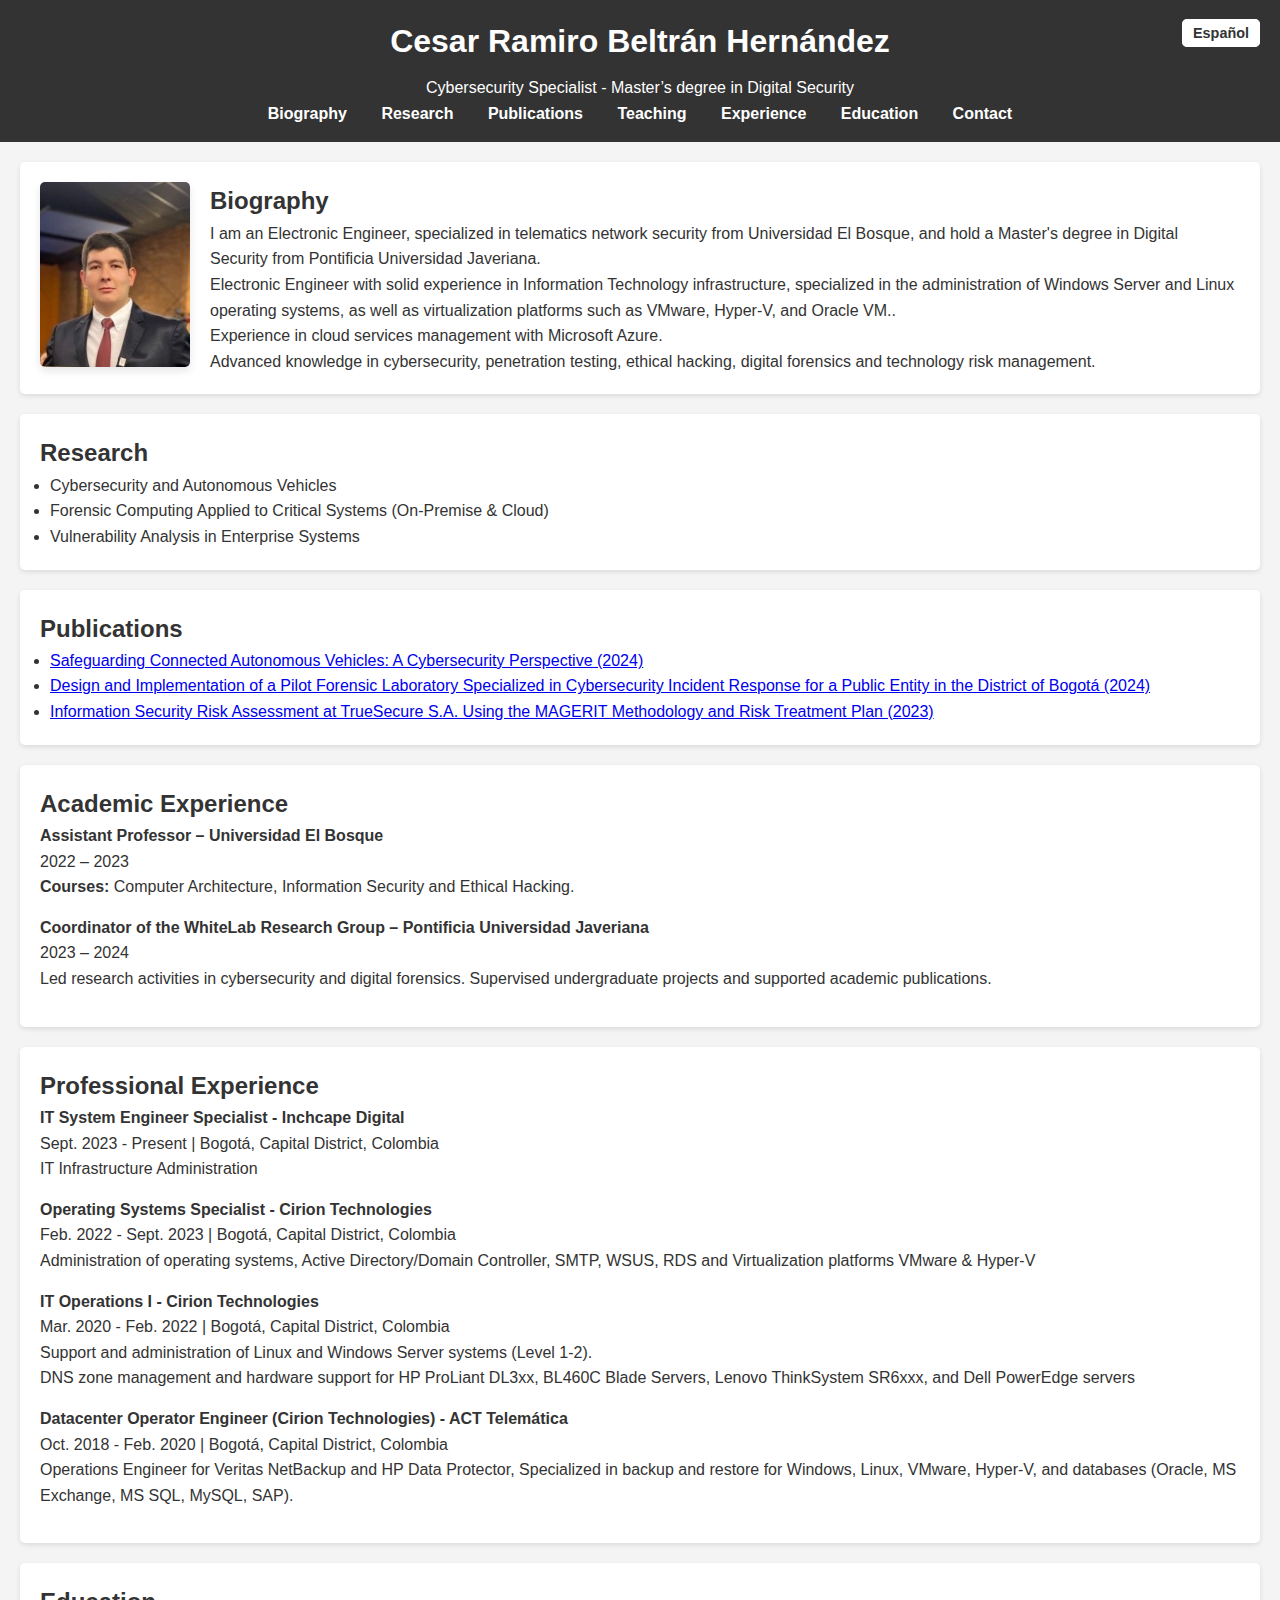
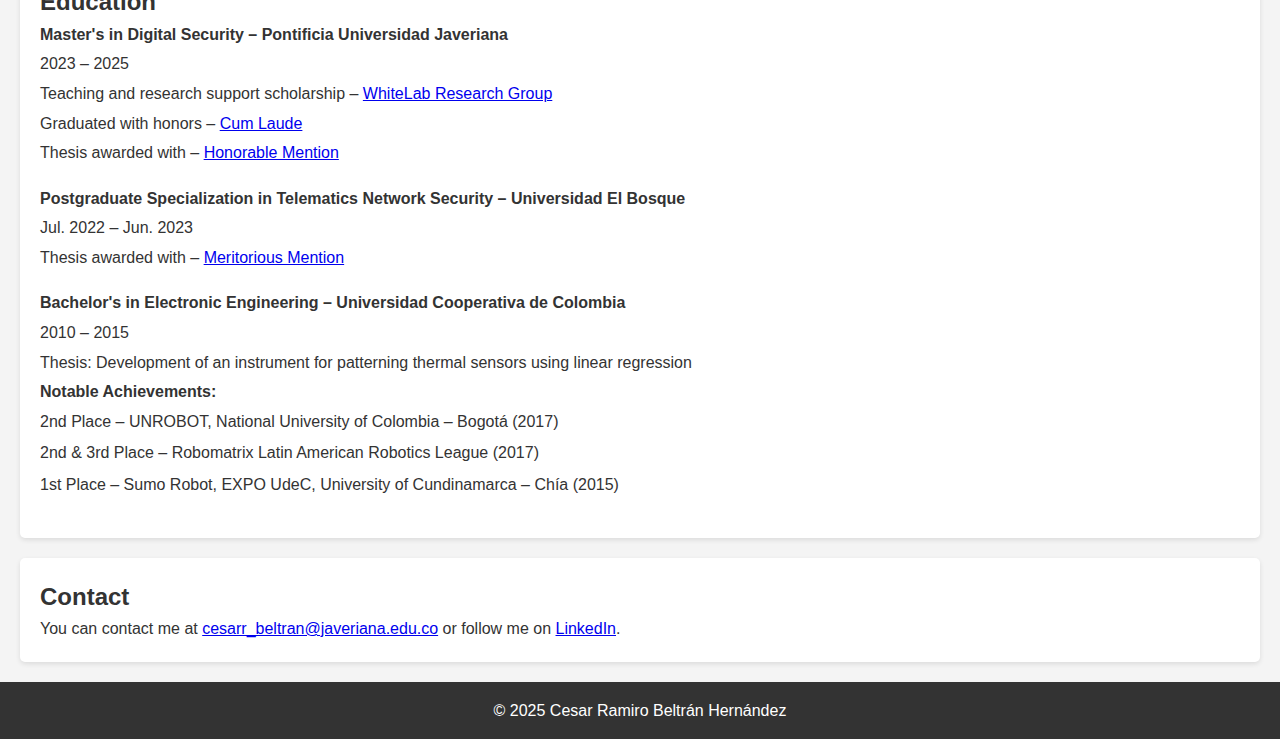
<file: index.html>
<!DOCTYPE html>
<html lang="en">
<head>
    <meta charset="UTF-8">
    <meta name="google-site-verification" content="9J8k7aKQbsX6PkaiaRwL8PEBF6WIWXgUdwEIreXxYmI" />
    <meta name="author" content="Cesar R. Beltrán-Hernández, Cesar Ramiro Beltrán Hernández, Cesar Ramiro Beltran Hernandez">
    <meta name="viewport" content="width=device-width, initial-scale=1.0">
    <meta name="description" content="Perfil académico y profesional de Cesar Ramiro Beltrán Hernández - Magister en Seguridad Digital - Research in cybersecurity, vehículos autónomos e informática forense">
    <meta name="keywords" content="cybersecurity, Digital forensic, magister en seguridad digital, Cesar Ramiro Beltrán Hernández, Cesar Ramiro Beltran Hernandez, Cesar R. Beltrán-Hernández,Cesar Beltrán, Cesar Beltrán Hernández, Cesar R. Beltrán-Hernández, Cesar Ramiro Beltrán">
    <meta name="Robots" content="index,follow">
    <link rel="icon" href="favicon.ico" type="image/x-icon">
    <title>Cesar Ramiro Beltrán Hernández</title>
    <style>
* {
    margin: 0;
    padding: 0;
    box-sizing: border-box;
}

body {
    font-family: Arial, sans-serif;
    line-height: 1.6;
    background-color: #f4f4f4;
    color: #333;
}

header {
    background: #333;
    color: #fff;
    padding: 1rem 0;
    text-align: center;

}

header h1 {
    margin-bottom: 0.5rem;
}

nav ul {
    list-style: none;
    padding: 0;
}

nav ul li {
    display: inline;
    margin: 0 15px;
}

nav ul li a {
    color: #fff;
    text-decoration: none;
    font-weight: bold;
}

section {
    padding: 20px;
    margin: 20px 20px 20px 20px; /* Márgenes: superior, derecho, inferior, izquierdo */
    background: #fff;
    border-radius: 5px;
    box-shadow: 0 2px 5px rgba(0, 0, 0, 0.1);
}

footer {
    text-align: center;
    padding: 1rem;
    background: #333;
    color: #fff;
    margin-top: 20px;
}

#research ul {
    margin-left: 10px;
}

#publications ul {
    margin-left: 10px;
}
#teaching ul {
    list-style-type: none;
    margin: 0;
    padding: 0;
}

#teaching ul > li {
    margin-bottom: 15px;
}
#education ul {
    list-style-type: none;
    padding-left: 0;
}

#education ul > li {
    margin-bottom: 20px;
}

#education p {
    margin: 4px 0;
}

#education .achievements li {
    margin-bottom: 6px;
}
</style>
<style>
        #about {
            display: flex;
            align-items: flex-start;
            gap: 20px;
        }
        #about img {
            border-radius: 5px;
            box-shadow: 0 4px 8px rgba(0, 0, 0, 0.1);
            max-width: 150px; /* Tamaño 3x4 cm aproximadamente */
            height: auto;
        }
        #about p {
            flex: 1;
        }
        #experience ul {
            list-style: none;
            padding: 0;
        }
        #experience li {
            margin-bottom: 15px;
        }
        #experience h3 {
            margin: 5px 0;
            font-size: 1.2em;
            color: #333;
        }
        #experience p {
            margin: 0;
            color: #333;
        }
    </style>

<style>
.language-switch {
    position: absolute;
    top: 20px;
    right: 20px;
}
.language-switch a {
    background-color: #fff;
    color: #333;
    border: 1px solid #fff;
    padding: 5px 10px;
    text-decoration: none;
    border-radius: 5px;
    font-weight: bold;
    font-size: 0.9em;
    transition: background-color 0.3s ease;
}
.language-switch a:hover {
    background-color: #ddd;
}
</style>
	
<style>
@media (max-width: 768px) {
    .language-switch {
        position: relative;
        top: auto;
        right: auto;
        margin: 0px 15px 0 auto; /* top, right, bottom, left */
        text-align: right;
        display: block;
    }
}

</style>


<style>
#education {
    padding: 20px;
    margin: 20px;
    background: #fff;
    border-radius: 5px;
    box-shadow: 0 2px 5px rgba(0,0,0,0.1);
}
.education-entry {
    margin-bottom: 20px;
}
.education-entry h3 {
    margin: 5px 0;
    font-size: 1.2em;
    color: #333;
}
.education-entry p {
    margin: 0 0 5px 0;
    font-style: italic;
    color: #555;
}
.education-entry ul {
    margin-left: 20px;
}
.education-entry li {
    margin-bottom: 5px;
}
</style>

</head>
<body>
    <header>
    <div class="language-switch"><a href="/index_es.html">Español</a></div>
        <h1>Cesar Ramiro Beltrán Hernández</h1>
        <p>Cybersecurity Specialist - Master’s degree in Digital Security</p>
        <nav>
            <ul>
                <li><a href="#about">Biography</a></li>
                <li><a href="#research">Research</a></li>
                <li><a href="#publications">Publications</a></li>
                <li><a href="#teaching">Teaching</a></li>
                <li><a href="#experience">Experience</a></li>
				<li><a href="#education">Education</a></li>
                <li><a href="#contact">Contact</a></li>
            </ul>
        </nav>
    </header>

    <section id="about">
        <img src="foto.jpg" alt="Cesar Ramiro Beltrán Hernández, especialista en ciberseguridad">
        <div>
            <h2>Biography</h2>
            <p>I am an Electronic Engineer, specialized in telematics network security from Universidad El Bosque, and hold a Master's degree in Digital Security from Pontificia Universidad Javeriana.</p>
            <p>Electronic Engineer with solid experience in Information Technology infrastructure, specialized in the administration of Windows Server and Linux operating systems, as well as virtualization platforms such as VMware, Hyper-V, and Oracle VM..</p>
			<p>Experience in cloud services management with Microsoft Azure.</p>
			<p>Advanced knowledge in cybersecurity, penetration testing, ethical hacking, digital forensics and technology risk management.</p>
        </div>
    </section>

    
<section id="research">
    <h2>Research</h2>
    <ul>
        <li>
            <p>Cybersecurity and Autonomous Vehicles</p>
        </li>
        <li>
            <p>Forensic Computing Applied to Critical Systems (On-Premise & Cloud)</p>
        </li>
        <li>
            <p>Vulnerability Analysis in Enterprise Systems</p>
        </li>
    </ul>
</section>


    
<section id="publications">
    <h2>Publications</h2>
    <ul>
        <li>
            <p><a href="https://doi.org/10.1007/978-3-031-75233-9_24" target="_blank">Safeguarding Connected Autonomous Vehicles: A Cybersecurity Perspective (2024)</a></p>
        </li>
        <li>
            <p><a href="http://hdl.handle.net/10554/69768" target="_blank">Design and Implementation of a Pilot Forensic Laboratory Specialized in Cybersecurity Incident Response for a Public Entity in the District of Bogotá (2024)</a></p>
        </li>
        <li>
            <p><a href="https://hdl.handle.net/20.500.12495/11208" target="_blank">Information Security Risk Assessment at TrueSecure S.A. Using the MAGERIT Methodology and Risk Treatment Plan (2023)</a></p>
        </li>
    </ul>
</section>


<section id="teaching">
    <h2>Academic Experience</h2>
    <ul>
        <li>
            <h4>Assistant Professor – Universidad El Bosque</h4>
            <p>2022 – 2023</p>
            <p><strong>Courses:</strong> Computer Architecture, Information Security and Ethical Hacking.</p>
        </li>
        <li>
            <h4>Coordinator of the WhiteLab Research Group – Pontificia Universidad Javeriana</h4>
            <p>2023 – 2024</p>
            <p>Led research activities in cybersecurity and digital forensics. Supervised undergraduate projects and supported academic publications.</p>
        </li>
    </ul>
</section>

    <section id="experience">
        <h2>Professional Experience</h2>
        <ul>
            <li>
                <h4>IT System Engineer Specialist - Inchcape Digital</h4>
                <p>Sept. 2023 - Present | Bogotá, Capital District, Colombia</p>
                <p>IT Infrastructure Administration</p>
            </li>
            <li>
                <h4>Operating Systems Specialist - Cirion Technologies</h4>
                <p>Feb. 2022 - Sept. 2023 | Bogotá, Capital District, Colombia</p>
                <p>Administration of operating systems, Active Directory/Domain Controller, SMTP, WSUS, RDS and  Virtualization platforms VMware & Hyper-V</p>
            </li>
            <li>
                <h4>IT Operations I - Cirion Technologies</h4>
                <p>Mar. 2020 - Feb. 2022 | Bogotá, Capital District, Colombia</p>
                <p>Support and administration of Linux and Windows Server systems (Level 1-2).</p>
				<p>DNS zone management and hardware support for HP ProLiant DL3xx, BL460C Blade Servers, Lenovo ThinkSystem SR6xxx, and Dell PowerEdge servers</p>
            </li>
            <li>
                <h4>Datacenter Operator Engineer (Cirion Technologies) - ACT Telemática</h4>
                <p>Oct. 2018 - Feb. 2020 | Bogotá, Capital District, Colombia</p>
                <p>Operations Engineer for Veritas NetBackup and HP Data Protector, Specialized in backup and restore for Windows, Linux, VMware, Hyper-V, and databases (Oracle, MS Exchange, MS SQL, MySQL, SAP).</p>
            </li>
        </ul>
    </section>

    
<section id="education">
    <h2>Education</h2>
    <ul>
        <li>
            <h4>Master's in Digital Security – Pontificia Universidad Javeriana</h4>
            <p>2023 – 2025</p>
            <p>Teaching and research support scholarship – <a href="https://perfilesycapacidades.javeriana.edu.co/es/organisations/whitelab" target="_blank" rel="noopener noreferrer">WhiteLab Research Group</a></p>
            <p>Graduated with honors – <a href="/cumlaude.jpg" target="_blank" rel="noopener noreferrer"> Cum Laude</a>
            <p>Thesis awarded with – <a href="/hmentionPUJ.jpg" target="_blank" rel="noopener noreferrer"> Honorable Mention</a>
        </li>
        <li>
            <h4>Postgraduate Specialization in Telematics Network Security – Universidad El Bosque</h4>
            <p>Jul. 2022 – Jun. 2023</p>
            <p>Thesis awarded with – <a href="/hmentionEB.jpg" target="_blank" rel="noopener noreferrer"> Meritorious Mention</a>
			
        </li>
        <li>
            <h4>Bachelor's in Electronic Engineering – Universidad Cooperativa de Colombia</h4>
            <p>2010 – 2015</p>
            <p>Thesis: Development of an instrument for patterning thermal sensors using linear regression</p>
            <p><strong>Notable Achievements:</strong></p>
            <ul class="achievements">
                <li>2nd Place – UNROBOT, National University of Colombia – Bogotá (2017)</li>
                <li>2nd & 3rd Place – Robomatrix Latin American Robotics League (2017)</li>
                <li>1st Place – Sumo Robot, EXPO UdeC, University of Cundinamarca – Chía (2015)</li>
            </ul>
        </li>
    </ul>
</section>

<section id="contact">
        <h2>Contact</h2>
        <p>You can contact me at <a href="mailto:cesarr_beltran@javeriana.edu.co">cesarr_beltran@javeriana.edu.co</a> or follow me on <a href="https://www.linkedin.com/in/cesarbeltranh/?lipi=urn%3Ali%3Apage%3Ad_flagship3_feed%3BI4XJzlIfSIOGdBQybpV%2F4A%3D%3D" target="_blank">LinkedIn</a>.</p>
    </section>

    <footer>
        <p>&copy; 2025 Cesar Ramiro Beltrán Hernández</p>
    </footer>
</body>
</html>
</file>
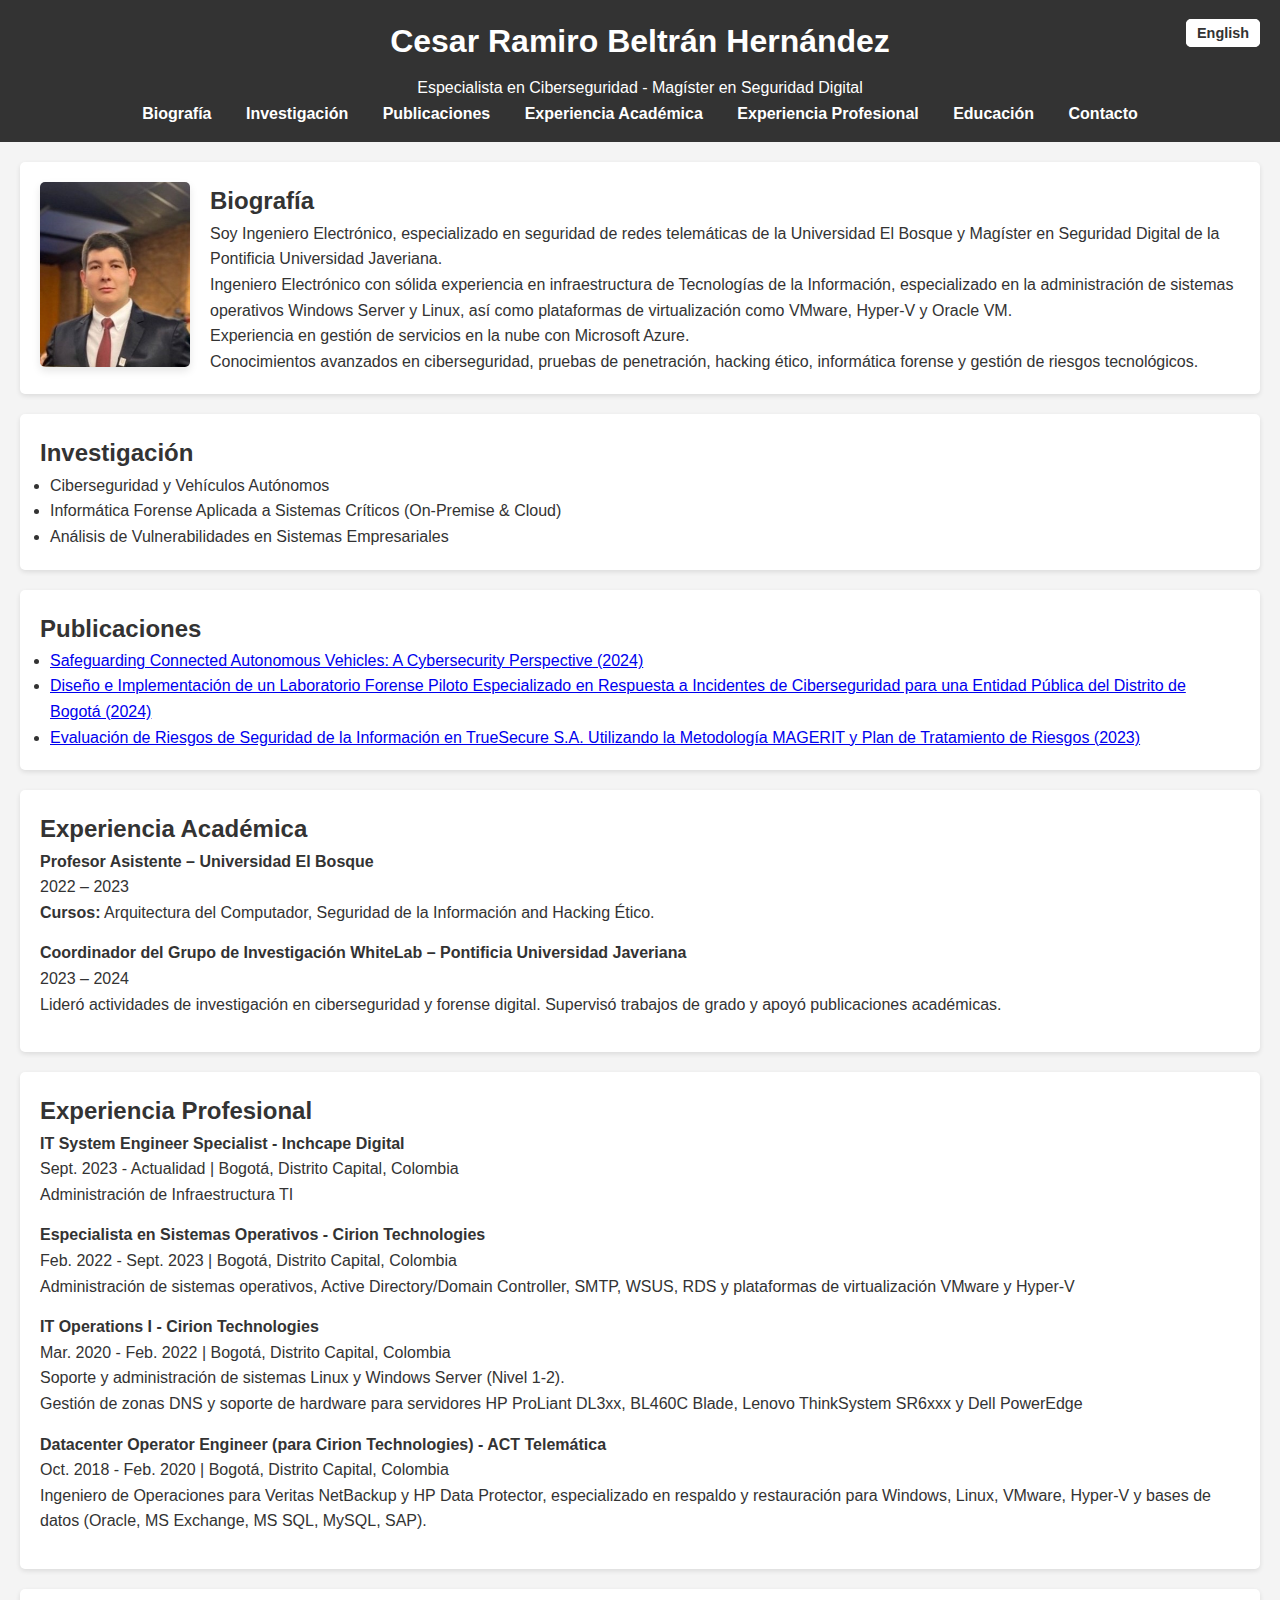
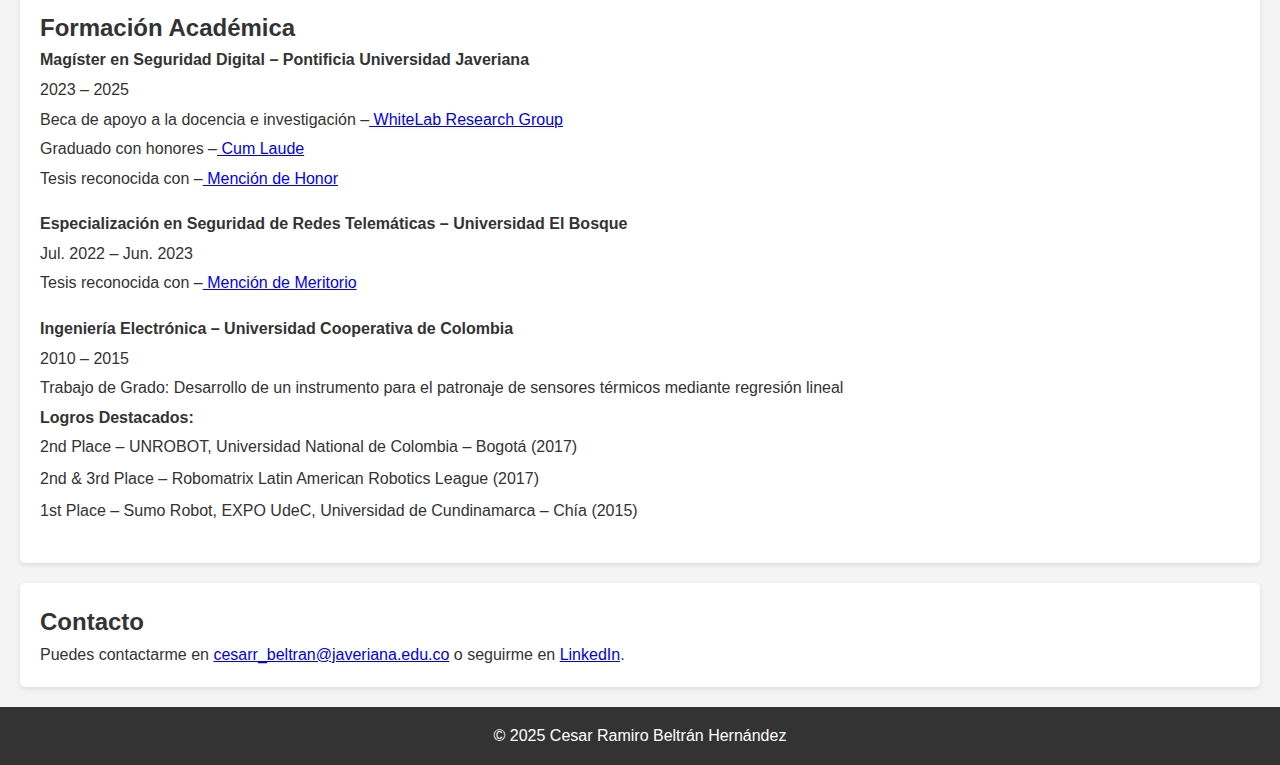
<file: index_es.html>
<!DOCTYPE html>

<html lang="es">
<head>
<meta charset="utf-8"/>
<meta content="9J8k7aKQbsX6PkaiaRwL8PEBF6WIWXgUdwEIreXxYmI" name="google-site-verification">
<meta content="Cesar R. Beltrán-Hernández, Cesar Ramiro Beltrán Hernández, Cesar Ramiro Beltran Hernandez" name="author"/>
<meta content="width=device-width, initial-scale=1.0" name="viewport"/>
<meta content="Perfil académico y profesional de Cesar Ramiro Beltrán Hernández - Magister en Seguridad Digital - Research in cybersecurity, vehículos autónomos e informática forense" name="description"/>
<meta content="cybersecurity, Digital forensic, magister en seguridad digital, Cesar Ramiro Beltrán Hernández, Cesar Ramiro Beltran Hernandez, Cesar R. Beltrán-Hernández,Cesar Beltrán, Cesar Beltrán Hernández, Cesar R. Beltrán-Hernández, Cesar Ramiro Beltrán" name="keywords"/>
<meta content="index,follow" name="Robots"/>
<link href="favicon.ico" rel="icon" type="image/x-icon"/>
<title>Cesar Ramiro Beltrán Hernández</title>
<style>
* {
    margin: 0;
    padding: 0;
    box-sizing: border-box;
}

body {
    font-family: Arial, sans-serif;
    line-height: 1.6;
    background-color: #f4f4f4;
    color: #333;
}

header {
    background: #333;
    color: #fff;
    padding: 1rem 0;
    text-align: center;

}

header h1 {
    margin-bottom: 0.5rem;
}

nav ul {
    list-style: none;
    padding: 0;
}

nav ul li {
    display: inline;
    margin: 0 15px;
}

nav ul li a {
    color: #fff;
    text-decoration: none;
    font-weight: bold;
}

section {
    padding: 20px;
    margin: 20px 20px 20px 20px; /* Márgenes: superior, derecho, inferior, izquierdo */
    background: #fff;
    border-radius: 5px;
    box-shadow: 0 2px 5px rgba(0, 0, 0, 0.1);
}

footer {
    text-align: center;
    padding: 1rem;
    background: #333;
    color: #fff;
    margin-top: 20px;
}

#research ul {
    margin-left: 10px;
}

#publications ul {
    margin-left: 10px;
}
#teaching ul {
    list-style-type: none;
    margin: 0;
    padding: 0;
}

#teaching ul > li {
    margin-bottom: 15px;
}
#education ul {
    list-style-type: none;
    padding-left: 0;
}

#education ul > li {
    margin-bottom: 20px;
}

#education p {
    margin: 4px 0;
}

#education .achievements li {
    margin-bottom: 6px;
}
</style>
<style>
        #about {
            display: flex;
            align-items: flex-start;
            gap: 20px;
        }
        #about img {
            border-radius: 5px;
            box-shadow: 0 4px 8px rgba(0, 0, 0, 0.1);
            max-width: 150px; /* Tamaño 3x4 cm aproximadamente */
            height: auto;
        }
        #about p {
            flex: 1;
        }
        #experience ul {
            list-style: none;
            padding: 0;
        }
        #experience li {
            margin-bottom: 15px;
        }
        #experience h3 {
            margin: 5px 0;
            font-size: 1.2em;
            color: #333;
        }
        #experience p {
            margin: 0;
            color: #333;
        }
    </style>
<style>
.language-switch {
    position: absolute;
    top: 20px;
    right: 20px;
}
.language-switch a {
    background-color: #fff;
    color: #333;
    border: 1px solid #fff;
    padding: 5px 10px;
    text-decoration: none;
    border-radius: 5px;
    font-weight: bold;
    font-size: 0.9em;
    transition: background-color 0.3s ease;
}
.language-switch a:hover {
    background-color: #ddd;
}
</style>

<style>
@media (max-width: 768px) {
    .language-switch {
        position: relative;
        top: auto;
        right: auto;
        margin: 0px 15px 0 auto; /* top, right, bottom, left */
        text-align: right;
        display: block;
    }
}

</style>

<style>
#education {
    padding: 20px;
    margin: 20px;
    background: #fff;
    border-radius: 5px;
    box-shadow: 0 2px 5px rgba(0,0,0,0.1);
}
.education-entry {
    margin-bottom: 20px;
}
.education-entry h3 {
    margin: 5px 0;
    font-size: 1.2em;
    color: #333;
}
.education-entry p {
    margin: 0 0 5px 0;
    font-style: italic;
    color: #555;
}
.education-entry ul {
    margin-left: 20px;
}
.education-entry li {
    margin-bottom: 5px;
}
</style>
</meta></head>
<body>
<header>
<div class="language-switch"><a href="/index.html">English</a></div>
<h1>Cesar Ramiro Beltrán Hernández</h1>
<p>Especialista en Ciberseguridad - Magíster en Seguridad Digital</p>
<nav>
<ul>
<li><a href="#about">Biografía</a></li>
<li><a href="#research">Investigación</a></li>
<li><a href="#publications">Publicaciones</a></li>
<li><a href="#teaching">Experiencia Académica</a></li>
<li><a href="#experience">Experiencia Profesional</a></li>
<li><a href="#education">Educación</a></li>
<li><a href="#contact">Contacto</a></li>
</ul>
</nav>
</header>
<section id="about">
<img alt="Cesar Ramiro Beltrán Hernández, especialista en ciberseguridad" src="foto.jpg"/>
<div>
<h2>Biografía</h2>
<p>Soy Ingeniero Electrónico, especializado en seguridad de redes telemáticas de la Universidad El Bosque y Magíster en Seguridad Digital de la Pontificia Universidad Javeriana.</p>
<p>Ingeniero Electrónico con sólida experiencia en infraestructura de Tecnologías de la Información, especializado en la administración de sistemas operativos Windows Server y Linux, así como plataformas de virtualización como VMware, Hyper-V y Oracle VM.</p>
<p>Experiencia en gestión de servicios en la nube con Microsoft Azure.</p>
<p>Conocimientos avanzados en ciberseguridad, pruebas de penetración, hacking ético, informática forense y gestión de riesgos tecnológicos.</p>
</div>
</section>
<section id="research">
<h2>Investigación</h2>
<ul>
<li>
<p>Ciberseguridad y Vehículos Autónomos</p>
</li>
<li>
<p>Informática Forense Aplicada a Sistemas Críticos (On-Premise & Cloud)</p>
</li>
<li>
<p>Análisis de Vulnerabilidades en Sistemas Empresariales</p>
</li>
</ul>
</section>
<section id="publications">
<h2>Publicaciones</h2>
<ul>
<li>
<p><a href="https://doi.org/10.1007/978-3-031-75233-9_24" target="_blank">Safeguarding Connected Autonomous Vehicles: A Cybersecurity Perspective (2024)</a></p>
</li>
<li>
<p><a href="http://hdl.handle.net/10554/69768" target="_blank">Diseño e Implementación de un Laboratorio Forense Piloto Especializado en Respuesta a Incidentes de Ciberseguridad para una Entidad Pública del Distrito de Bogotá (2024)</a></p>
</li>
<li>
<p><a href="https://hdl.handle.net/20.500.12495/11208" target="_blank">Evaluación de Riesgos de Seguridad de la Información en TrueSecure S.A. Utilizando la Metodología MAGERIT y Plan de Tratamiento de Riesgos (2023)</a></p>
</li>
</ul>
</section>
<section id="teaching">
<h2>Experiencia Académica</h2>
<ul>
<li>
<h4>Profesor Asistente – Universidad El Bosque</h4>
<p>2022 – 2023</p>
<p><strong>Cursos:</strong> Arquitectura del Computador, Seguridad de la Información and Hacking Ético.</p>
</li>
<li>
<h4>Coordinador del Grupo de Investigación WhiteLab – Pontificia Universidad Javeriana</h4>
<p>2023 – 2024</p>
<p>Lideró actividades de investigación en ciberseguridad y forense digital. Supervisó trabajos de grado y apoyó publicaciones académicas.</p>
</li>
</ul>
</section>
<section id="experience">
<h2>Experiencia Profesional</h2>
<ul>
<li>
<h4>IT System Engineer Specialist - Inchcape Digital</h4>
<p>Sept. 2023 - Actualidad | Bogotá, Distrito Capital, Colombia</p>
<p>Administración de Infraestructura TI</p>
</li>
<li>
<h4>Especialista en Sistemas Operativos - Cirion Technologies</h4>
<p>Feb. 2022 - Sept. 2023 | Bogotá, Distrito Capital, Colombia</p>
<p>Administración de sistemas operativos, Active Directory/Domain Controller, SMTP, WSUS, RDS y plataformas de virtualización VMware y Hyper-V</p>
</li>
<li>
<h4>IT Operations I - Cirion Technologies</h4>
<p>Mar. 2020 - Feb. 2022 | Bogotá, Distrito Capital, Colombia</p>
<p>Soporte y administración de sistemas Linux y Windows Server (Nivel 1-2).</p>
<p>Gestión de zonas DNS y soporte de hardware para servidores HP ProLiant DL3xx, BL460C Blade, Lenovo ThinkSystem SR6xxx y Dell PowerEdge</p>
</li>
<li>
<h4>Datacenter Operator Engineer (para Cirion Technologies) - ACT Telemática</h4>
<p>Oct. 2018 - Feb. 2020 | Bogotá, Distrito Capital, Colombia</p>
<p>Ingeniero de Operaciones para Veritas NetBackup y HP Data Protector, especializado en respaldo y restauración para Windows, Linux, VMware, Hyper-V y bases de datos (Oracle, MS Exchange, MS SQL, MySQL, SAP).</p>
</li>
</ul>
</section>
<section id="education">
<h2>Formación Académica</h2>
<ul>
<li>
<h4>Magíster en Seguridad Digital – Pontificia Universidad Javeriana</h4>
<p>2023 – 2025</p>
<p>Beca de apoyo a la docencia e investigación –<a href="https://perfilesycapacidades.javeriana.edu.co/es/organisations/whitelab" rel="noopener noreferrer" target="_blank"> WhiteLab Research Group</a></p>
<p>Graduado con honores –<a href="/cumlaude.jpg" rel="noopener noreferrer" target="_blank"> Cum Laude</a>
<p>Tesis reconocida con –<a href="/hmentionPUJ.jpg" rel="noopener noreferrer" target="_blank"> Mención de Honor</a>
</p></p></li>
<li>
<h4>Especialización en Seguridad de Redes Telemáticas – Universidad El Bosque</h4>
<p>Jul. 2022 – Jun. 2023</p>
<p>Tesis reconocida con –<a href="/hmentionEB.jpg" rel="noopener noreferrer" target="_blank"> Mención de Meritorio</a>
</p></li>
<li>
<h4>Ingeniería Electrónica – Universidad Cooperativa de Colombia</h4>
<p>2010 – 2015</p>
<p>Trabajo de Grado: Desarrollo de un instrumento para el patronaje de sensores térmicos mediante regresión lineal</p>
<p><strong>Logros Destacados:</strong></p>
<ul class="achievements">
<li>2nd Place – UNROBOT, Universidad National de Colombia – Bogotá (2017)</li>
<li>2nd &amp; 3rd Place – Robomatrix Latin American Robotics League (2017)</li>
<li>1st Place – Sumo Robot, EXPO UdeC, Universidad de Cundinamarca – Chía (2015)</li>
</ul>
</li>
</ul>
</section>
<section id="contact">
<h2>Contacto</h2>
<p>Puedes contactarme en <a href="mailto:cesarr_beltran@javeriana.edu.co">cesarr_beltran@javeriana.edu.co</a> o seguirme en <a href="https://www.linkedin.com/in/cesarbeltranh/?lipi=urn%3Ali%3Apage%3Ad_flagship3_feed%3BI4XJzlIfSIOGdBQybpV%2F4A%3D%3D" target="_blank">LinkedIn</a>.</p>
</section>
<footer>
<p>© 2025 Cesar Ramiro Beltrán Hernández</p>
</footer>
</body>
</html>
</file>
